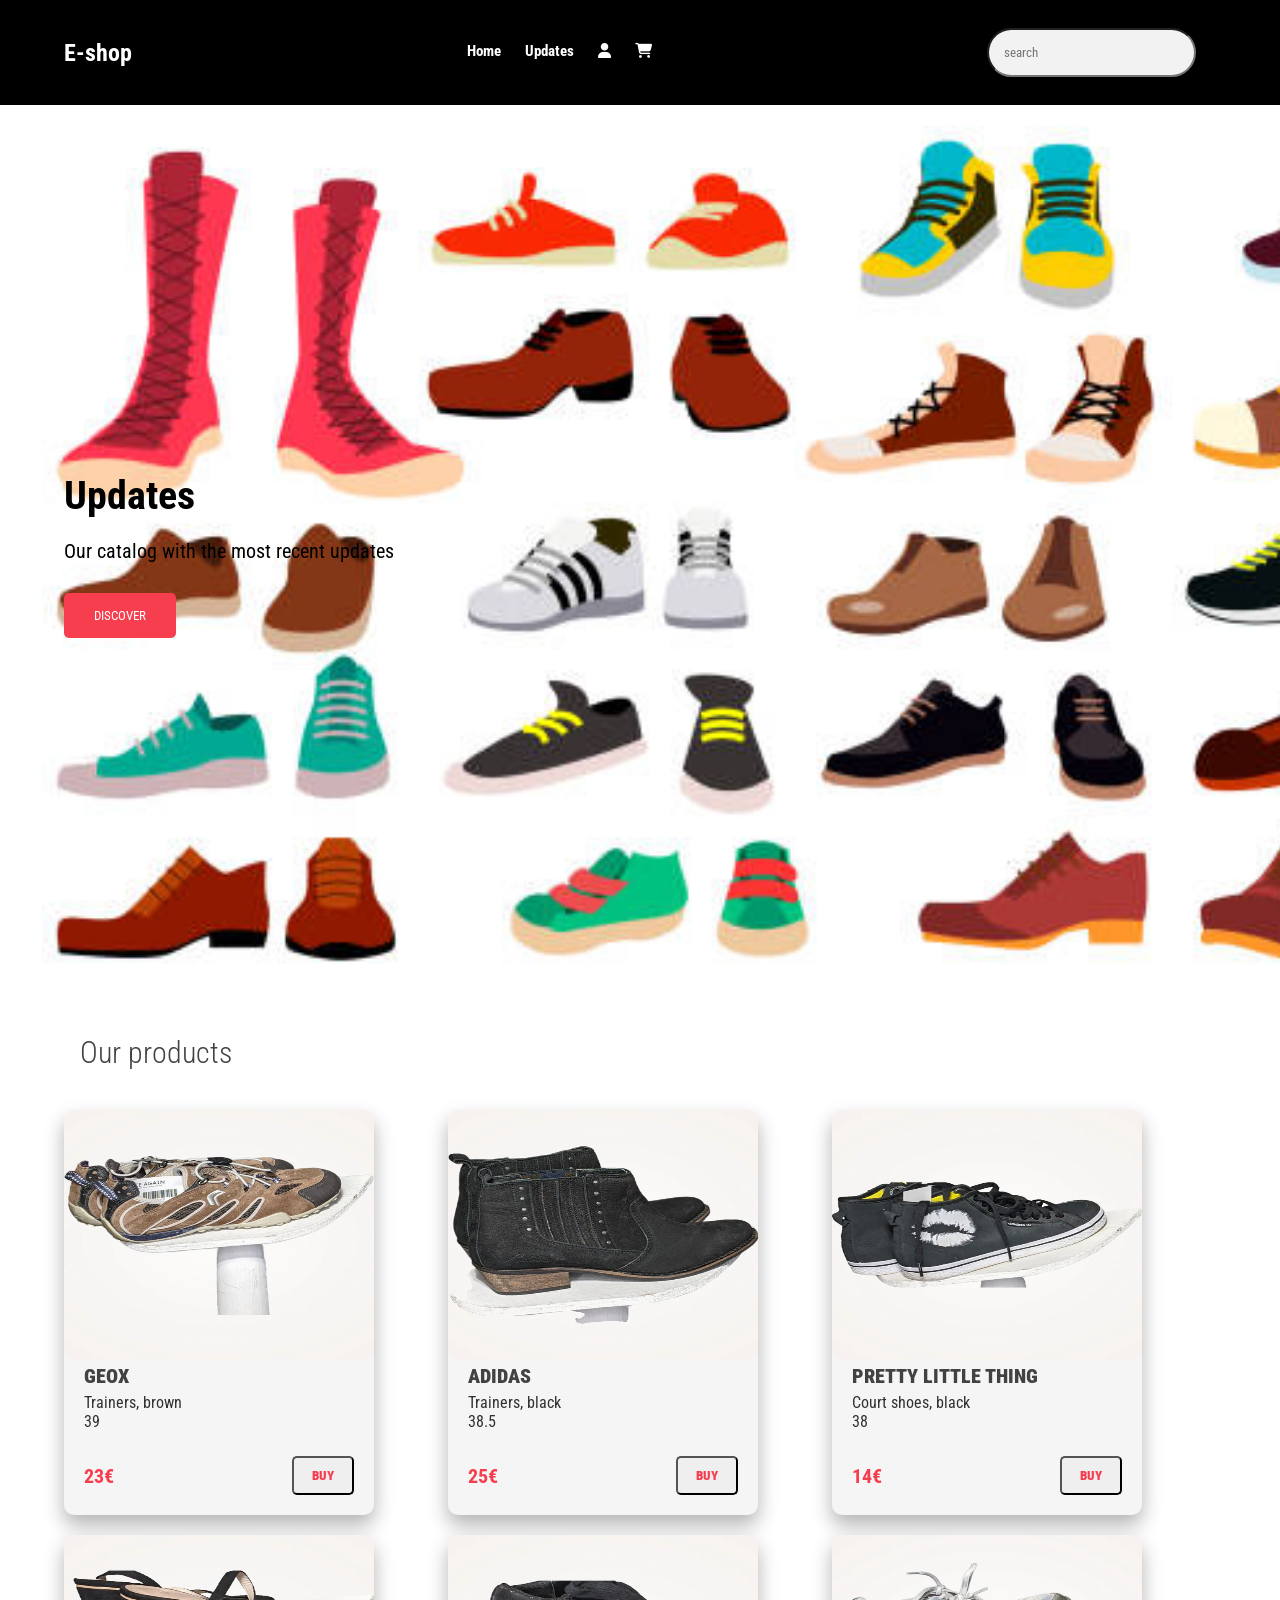
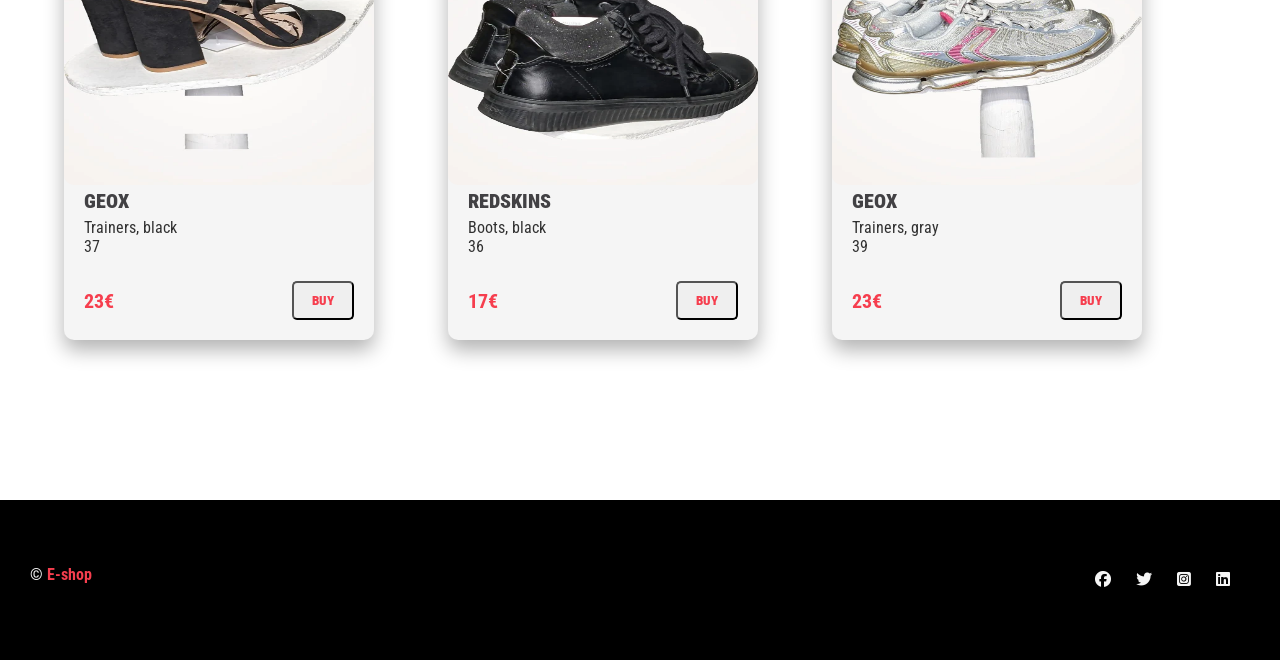
<file: Personal project/html/index.html>
<!DOCTYPE html>
<html lang="en">
<head>
    <meta charset="UTF-8">
    <meta http-equiv="X-UA-Compatible" content="Ie=edge">
    <meta name="viewport" content="width=device-width, initial-scale=1.0">
    <link rel="stylesheet" href="../css/style.css">
    <link href="https://fonts.googleapis.com/css2?family=Roboto+Condensed:ital,wght@0,100..900;1,100..900&display=swap" rel="stylesheet">
    <link rel="stylesheet" href="https://cdnjs.cloudflare.com/ajax/libs/font-awesome/6.5.2/css/all.min.css" integrity="sha512-SnH5WK+bZxgPHs44uWIX+LLJAJ9/2PkPKZ5QiAj6Ta86w+fsb2TkcmfRyVX3pBnMFcV7oQPJkl9QevSCWr3W6A==" crossorigin="anonymous" referrerpolicy="no-referrer" />
    <title>E-shop</title>
</head>
<body>
    
    <nav class="navbar">
        <div class="logo"><h1>E-shop</h1></div>
        <ul class="menu">
            <li><a href="#">Home</a></li>
            <li><a href="#">Updates</a></li>
            <li><a href="#" class="fa-solid fa-user"></a></li>
            <li><a href="#" class="fa-solid fa-cart-shopping"></a></li>
        </ul>
        <input type="search" placeholder="search">
    </nav>
    
    <section class="content">
        <h1>Updates</h1>
        <p>Our catalog with the most recent updates</p>
        <button>DISCOVER</button>
    </section>

    <h1 class="products_text">Our products</h1>
    <section class="section_products">
        <div class="products">
            <div class="card">
                <div class="img"><img src="#"></div>
                <div class="title"></div>
                <div class="desc"></div>
                <div class="box">
                    <div class="price"></div>
                    <button class="purchase">BUY</button>
                </div>
            </div>

        </div>
    </section>

    <footer>
        <p>&copy; <a href="#"> E-shop </a></p>
        <div class="social">
            <p><i class="fa-brands fa-facebook"></i></p>
            <p><i class="fa-brands fa-twitter"></i></p>
            <p><i class="fa-brands fa-square-instagram"></i></p>
            <p><i class="fa-brands fa-linkedin"></i></p>
        </div>
    </footer>

    <script>
        // Tableau avec 2 éléments
        let tableau = [
            {"img":"../img/546019_5_500x.webp",
            "title":"GEOX",
            "desc":"Trainers, brown<br>39",
            "price":"23€"},
            {"img":"../img/546020_5_500x.webp",
            "title":"GEOX",
            "desc":"Trainers, gray<br>39",
            "price":"23€"},
            {"img":"../img/550762_5_500x.webp",
            "title":"REDSKINS",
            "desc":"Boots, black<br>36",
            "price":"17€"},
            {"img":"../img/556129_5_500x.webp",
            "title":"GEOX",
            "desc":"Trainers, black<br>37",
            "price":"23€"},
            {"img":"../img/558017_5_500x.webp",
            "title":"PRETTY LITTLE THING",
            "desc":"Court shoes, black<br>38",
            "price":"14€"},
            {"img":"../img/C_Users_Administrateur_photo_flask_tmp2_550122_5_500x.webp",
            "title":"ADIDAS",
            "desc":"Trainers, black<br>38.5",
            "price":"25€"}
        ]
        // recherche de la Card model
        let Card=document.querySelector(".card");
        // variable pour travailler la Card
        let tempCard = Card;
        // lecture de chaque élément du tableau
        for(let i=0;i<tableau.length;i++){
            // affiche dans la console le numéro de l'élément
            console.log(i)
            // si élément supérieur au premier, alors on clone la card
            if(i>0){
                // clonage de la card
                tempCard = Card.cloneNode(true);
                // insertion dans le page de la Card clonée
                Card.insertAdjacentElement("afterend",tempCard);
             }
            // lecture de chaque item dans l'élément du tableau
            Object.entries(tableau[i]).forEach(([key, value]) => {
                // affiche dans la console chaque item de l'élément du tableau
                console.log(key,value)
                // remlace dans la card chaque item dans le code HTML
                if(key==='img'){
                    let oTemp = tempCard.querySelector(key);
                    oTemp.src=value;
                }else{
                    let oTemp = tempCard.querySelector("."+key);
                    oTemp.innerHTML=value;
                }
                
            })
    
        }
    
    </script>
</body>
</html>
</file>
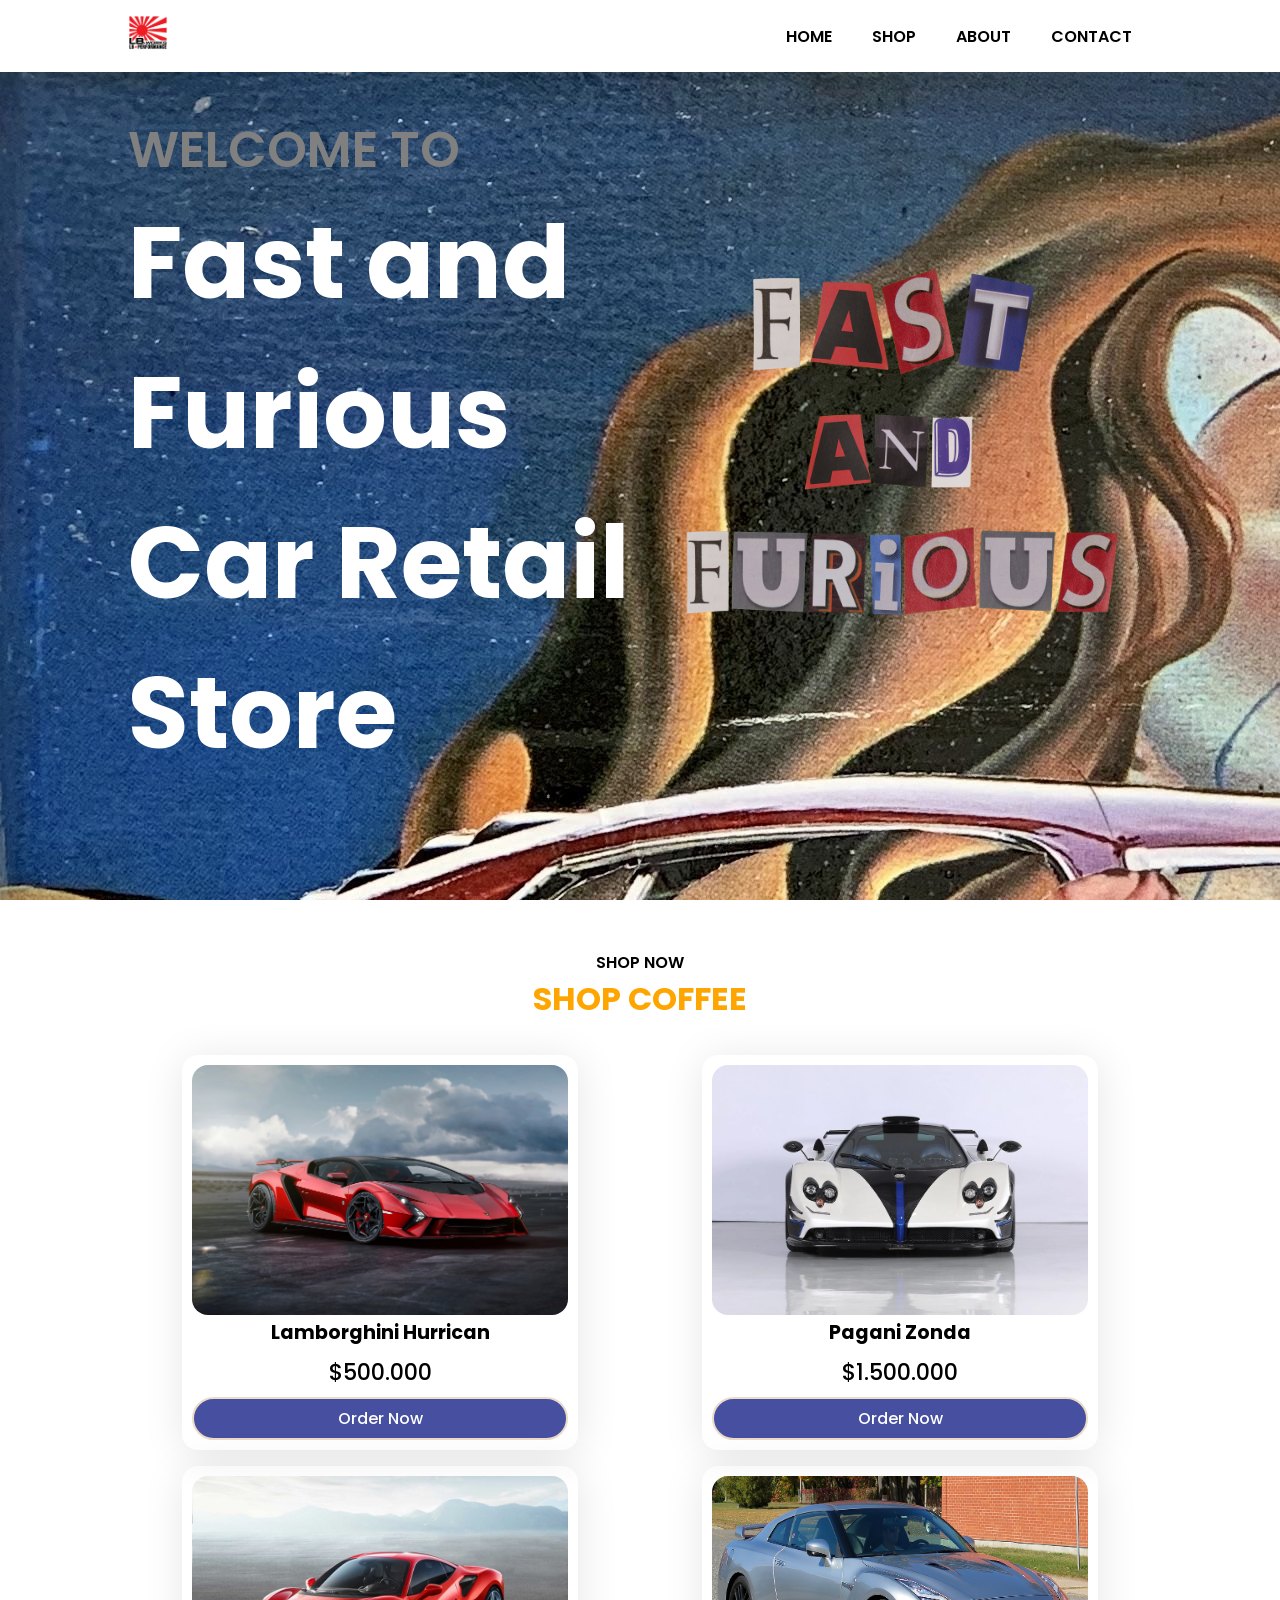
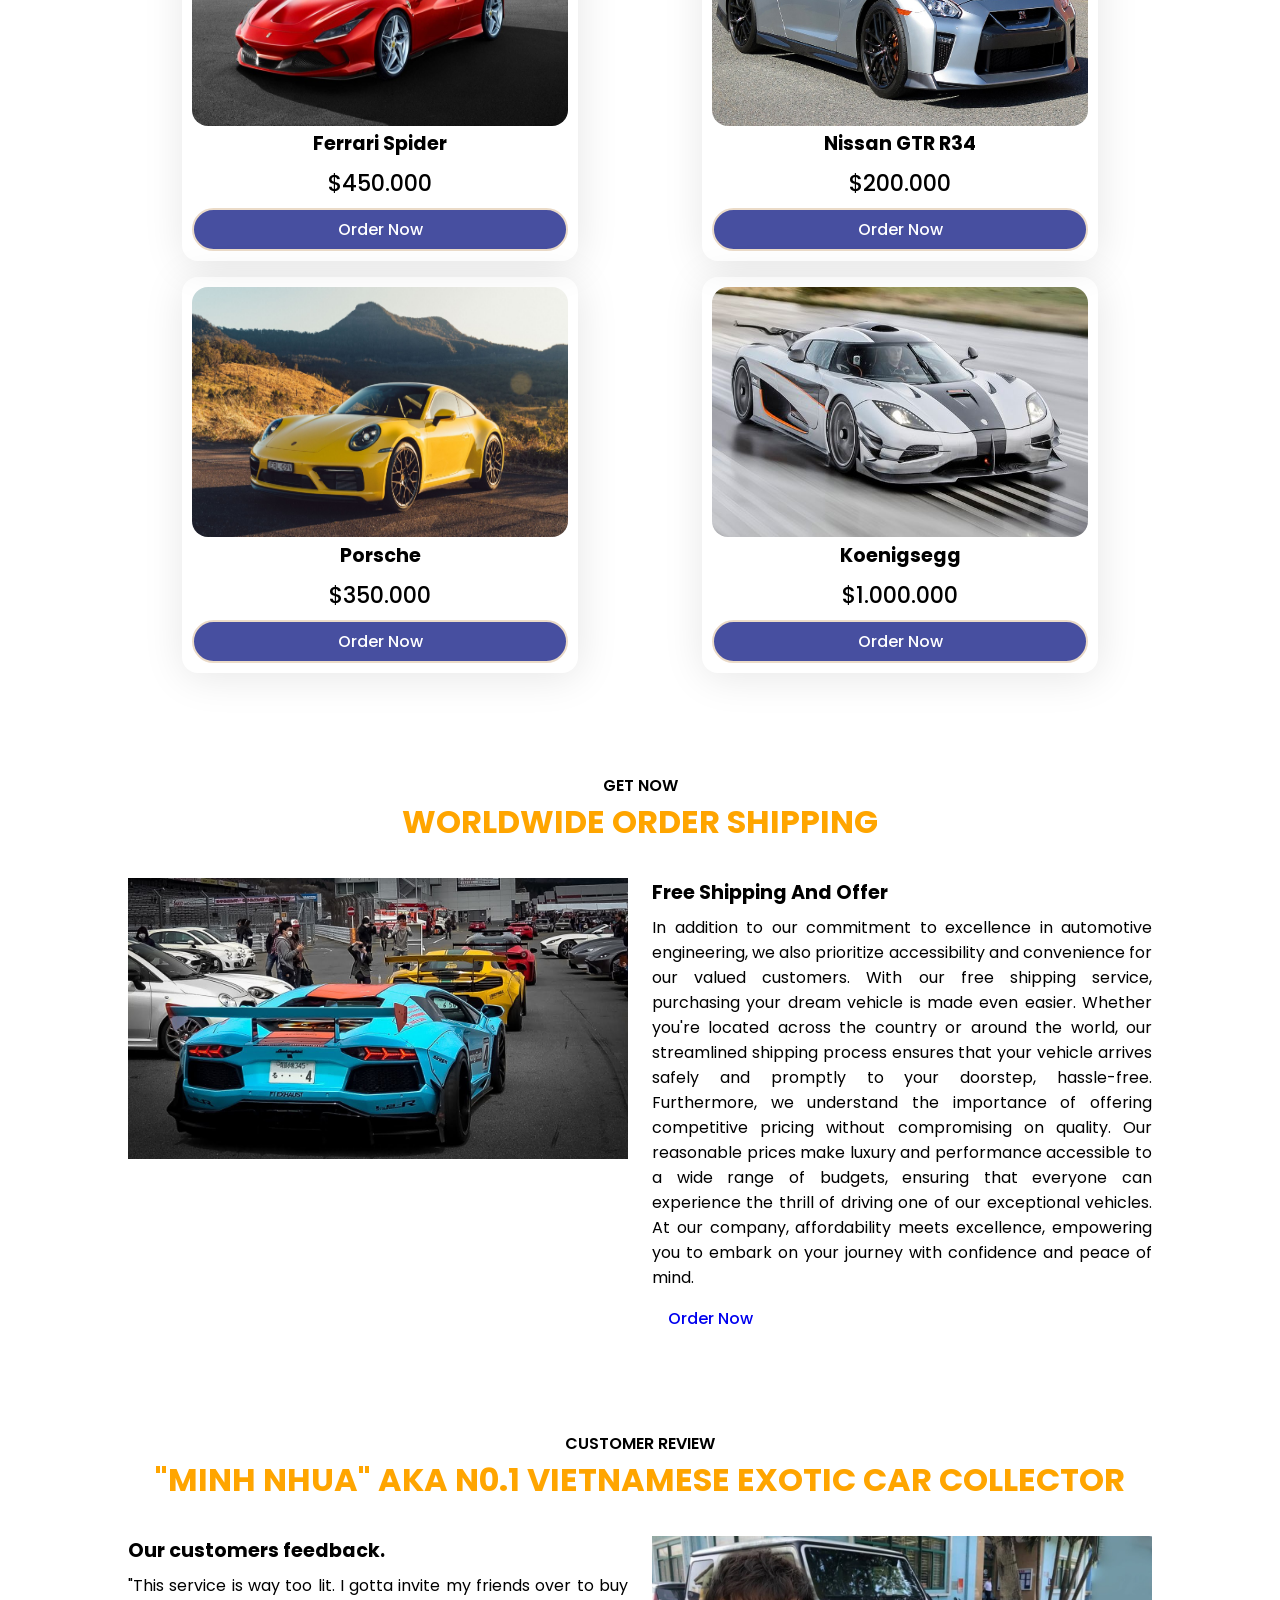
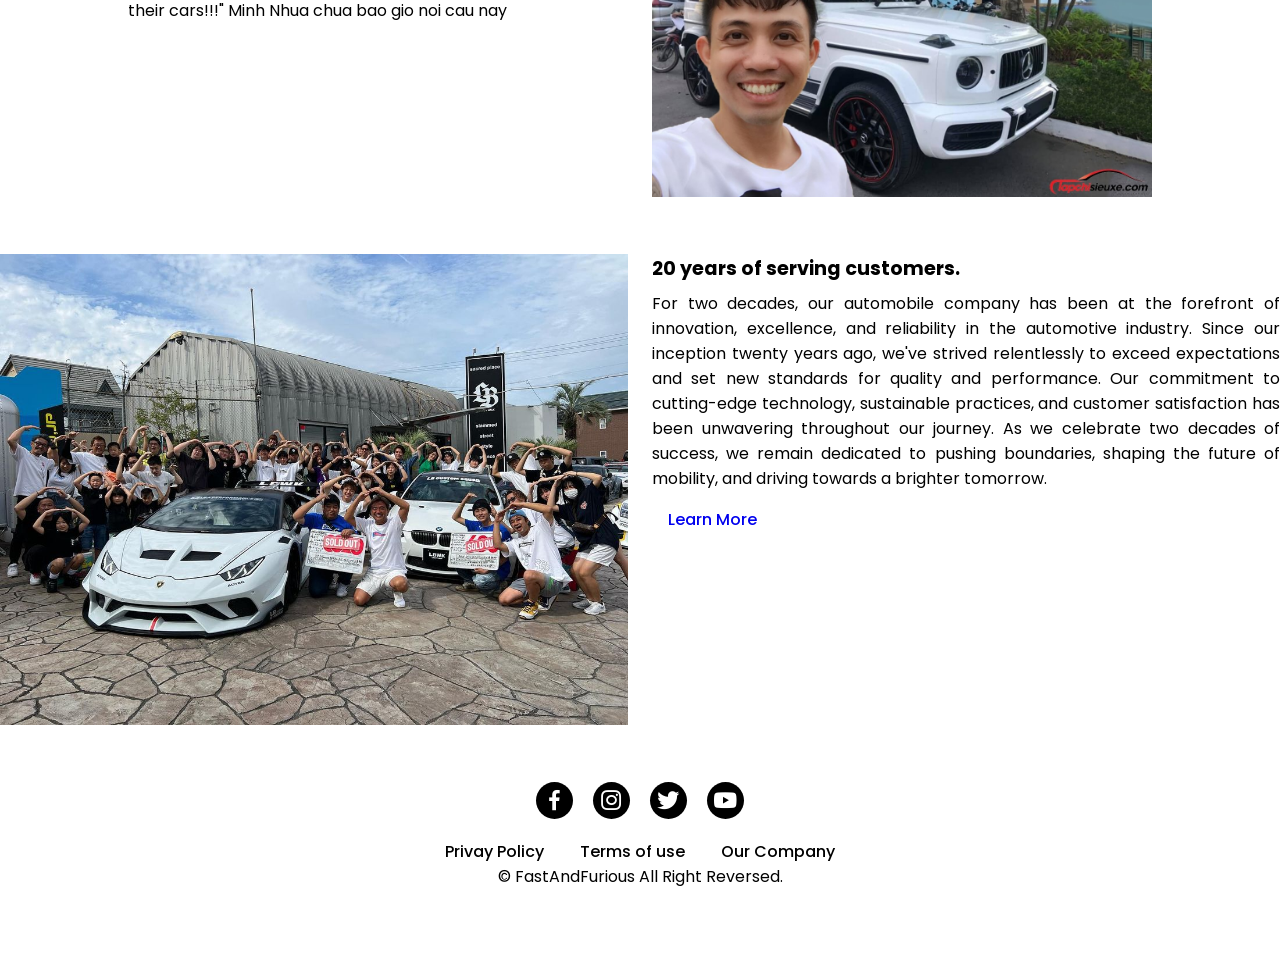
<file: WebDemo-20240322T131510Z-001/WebDemo/html/index.html>
<!DOCTYPE html>
<html lang="en">
<head>
    <meta charset="UTF-8">
    <meta name="viewport" content="width=device-width, initial-scale=1.0">
    <title>Responsive Car Retail Website</title>
    <link rel="stylesheet" href="../css/styles.css"/>
    <!-- Box icon -->
    <link rel="stylesheet"
    href="https://cdn.jsdelivr.net/npm/boxicons@latest/css/boxicons.min.css">
    
</head>
<body>
    <!-- Navbar -->
    <header>
        <a href="#" class="logo"><img src="../images/Logo-Liberty-Walk-LB-Performance.png"></a>
        <div class="bx bx-menu" id="menu-icon"></div>

        <ul class="navbar">
            <li><a href="#home">Home</a></li>
            <li><a href="#shop">Shop</a></li>
            
            
            <li><a href="#about">About</a></li>
            <li><a href="#contact">Contact</a></li>
        </ul>
    </header>
    <!-- Home -->
    <section class="home" id="home">
        
        <div class="home-text">
            <span>Welcome to </span>
            <h1>Fast and Furious <br>Car Retail Store</h1>
           
            
        </div>
        <div class="home-img">
            <img src="../images/fnf.png" alt="">
        

       </div>
    </section>
    <section class="shop" id="shop">
        <div class="heading">
            <span>Shop Now</span>
            <h1>Shop Coffee</h1>
        </div>
        <div class="shop-container">
            <div class="box">
                <div class="box-img">
                    <img src="../images/anh-1-948.jpg" alt="">
                    
                </div>
             
                <h2>Lamborghini Hurrican</h2>
                <span>$500.000</span>
                <a href="#" class="btn">Order Now</a>
            </div>
            <div class="box">
                <div class="box-img">
                    <img src="../images/pagani.jpg" alt="">
                    
                </div>
            
                <h2>Pagani Zonda </h2>
                <span>$1.500.000</span>
                <a href="#" class="btn">Order Now</a>
            </div>
            <div class="box">
                <div class="box-img">
                    <img src="../images/ferrari.jpg" alt="">
                    
                </div>
            
                <h2>Ferrari Spider</h2>
                <span>$450.000</span>
                <a href="#" class="btn">Order Now</a>
            </div>
            <div class="box">
                <div class="box-img">
                    <img src="../images/nissan gtr.jpg" alt="">
                    
                </div>
            
                <h2>Nissan GTR R34</h2>
                <span>$200.000</span>
                <a href="#" class="btn">Order Now</a>
            </div>
            <div class="box">
                <div class="box-img">
                    <img src="../images/porsche.jpg" alt="">
                    
                </div>
            
                <h2>Porsche</h2>
                <span>$350.000</span>
                <a href="#" class="btn">Order Now</a>
            </div>
            <div class="box">
                <div class="box-img">
                    <img src="../images/2015-koenigsegg-one1-first-drive-review-car-and-driver-photo-654233-s-original.jpg" alt="">
                    
                </div>
            
                <h2>Koenigsegg</h2>
                <span>$1.000.000</span>
                <a href="#" class="btn">Order Now</a>
            </div>
        </div>
    </section>
    <!-- Delivery -->
    <section class="delivery" id="delivery">
        <div class="heading">
            <span>Get Now</span>
            <h1>Worldwide Order Shipping</h1>
        </div>
        <div class="container">
            <div class="delivery-img">
                <img src="../images/carmeet.jpg" alt="">
            </div>
            <div class="delivery-text">
                <h2>Free Shipping And Offer</h2>
                <p>In addition to our commitment to excellence in automotive engineering, we also prioritize accessibility and convenience for our valued customers. With our free shipping service, purchasing your dream vehicle is made even easier. Whether you're located across the country or around the world, our streamlined shipping process ensures that your vehicle arrives safely and promptly to your doorstep, hassle-free.

                    Furthermore, we understand the importance of offering competitive pricing without compromising on quality. Our reasonable prices make luxury and performance accessible to a wide range of budgets, ensuring that everyone can experience the thrill of driving one of our exceptional vehicles. At our company, affordability meets excellence, empowering you to embark on your journey with confidence and peace of mind.
                    
                    
                    
                    
                    
                    
                    </p>
                <a href="#" class="btn">Order Now</a>
            </div>
        </div>
    </section>
    <section class="app" id="app">
        <div class="heading">
            <span>Customer Review</span>
            <h1>"Minh Nhua" AKA N0.1 VietNamese Exotic Car Collector</h1>
        </div>
        <div class="container">
           
            <div class="app-text">
                <h2>Our customers feedback.</h2>
                <p>"This service is way too lit. I gotta invite my friends over to buy their cars!!!" Minh Nhua chua bao gio noi cau nay</p>
                
            </div>
            <div class="app-img">
                <img src="../images/minhnhua.jpg" alt="">
            </div>
        </div>

    </section>
    <!-- About -->
    <secion class="about" id="about">
        
        <div class="about-img">
            <img src="../images/congdong.jpg" alt="">
        </div>
        <div class="about-text">
            <h2>20 years of serving customers.</h2>
            <p>For two decades, our automobile company has been at the forefront of innovation, excellence, and reliability in the automotive industry. 
                Since our inception twenty years ago, we've strived relentlessly to exceed expectations and set new standards for quality and performance. 
                Our commitment to cutting-edge technology, sustainable practices, and customer satisfaction has been unwavering throughout our journey.
              
                   As we celebrate two decades of success, we remain dedicated to pushing boundaries, shaping the future of mobility, and driving towards a brighter tomorrow.</p>
            <a href="#" class="btn">Learn More</a>
        </div>
    </secion>
    <!-- Contact -->

    <section class="contact" id="contact">
        <div class="social">
            <a href="#"><i class='bx bxl-facebook' ></i></a>
            <a href="#"><i class='bx bxl-instagram' ></i></a>
            <a href="#"><i class='bx bxl-twitter' ></i></a>
            <a href="#"><i class='bx bxl-youtube' ></i></a>
        </div>
        <div class="links">
            <a href="#">Privay Policy</a>
            <a href="#">Terms of use</a>
            <a href="#">Our Company</a>
            <p>&#169; FastAndFurious All Right Reversed.</p>
        </div>
    </section>












    <!-- Link to main.js -->
    <script src="../script/main.js"></script>
</body>
</html>
</file>
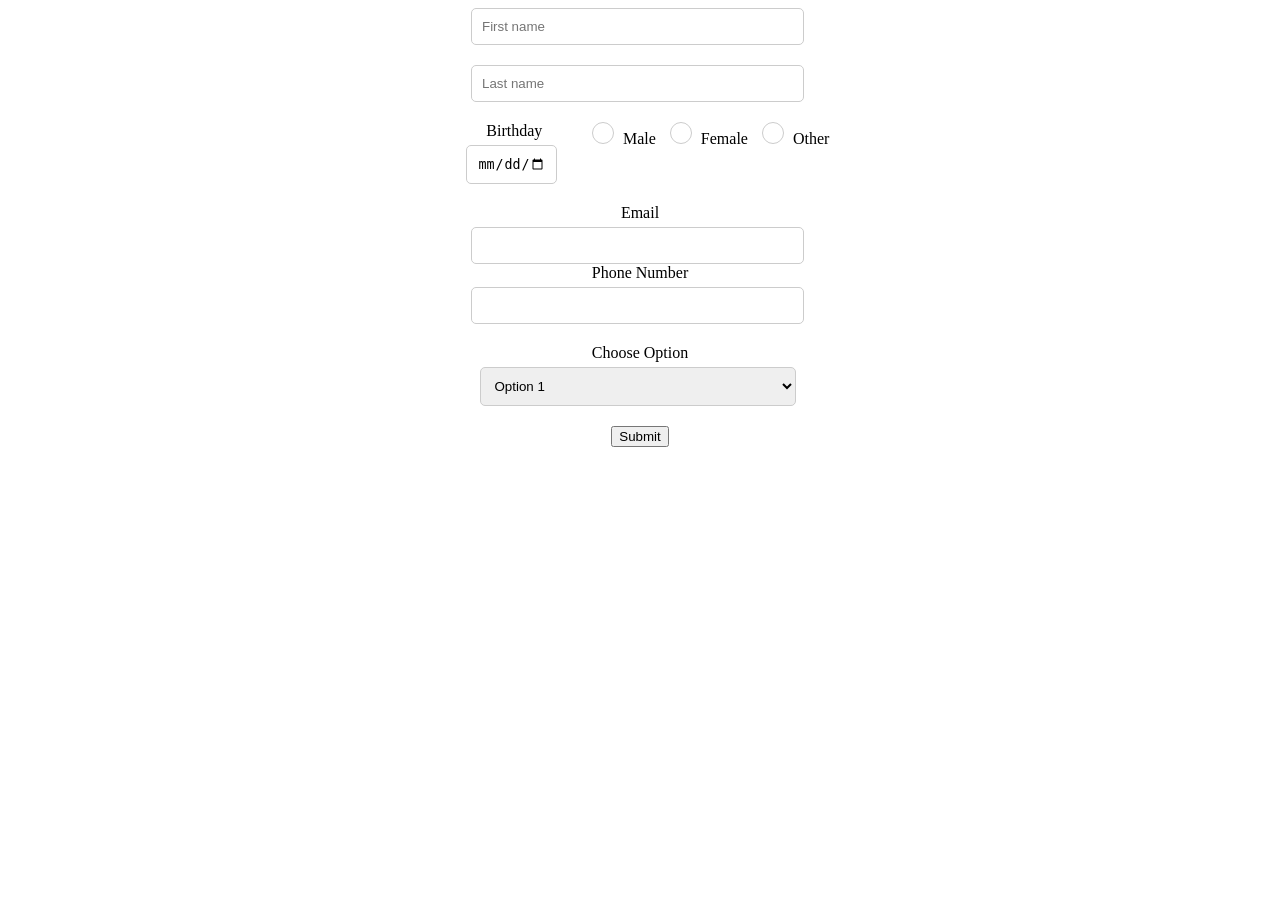
<file: Exam here/html/Registration.html>
<!DOCTYPE html>
<html lang="en">
<head>
<meta charset="UTF-8">
<meta name="viewport" content="width=device-width, initial-scale=1.0">
<title>Registration Form</title>

<style>
    .container {
        width: 50%;
        margin: 0 auto;
        text-align: center;
    }
    .form-group {
        margin-bottom: 20px;
    }
    .form-group input[type="text"],
    .form-group input[type="date"],
    .form-group input[type="email"],
    .form-group input[type="tel"],
    .form-group select {
        width: calc(50% - 5px);
        padding: 10px;
        border: 1px solid #ccc;
        border-radius: 5px;
        margin-right: 5px;
        display: inline-block;
    }
    .form-group select {
        width: 50%;
    }
    .form-group label {
        display: block;
        margin-bottom: 5px;
    }
    .form-group.name {
        display: block;
    }
    .form-group.birthday,
    .form-group.gender-options {
        display: inline-block;
        vertical-align: top;
    }
    .gender-options label {
        display: inline-block;
        margin-right: 10px;
        cursor: pointer;
    }
    .gender-options input[type="radio"] {
        display: none;
    }
    .gender-options .circle {
        width: 20px;
        height: 20px;
        border: 1px solid #ccc;
        border-radius: 50%;
        position: relative;
        display: inline-block;
        margin-right: 5px;
    }
    .gender-options input[type="radio"]:checked + .circle::after {
        content: "";
        width: 10px;
        height: 10px;
        background-color: #000;
        border-radius: 50%;
        position: absolute;
        top: 50%;
        left: 50%;
        transform: translate(-50%, -50%);
    }
</style>
</head>
<body>
<div class="container">
    <form action="#" method="post">
        <div class="form-group name">
            <div class="form-group first-name">
                <input type="text" placeholder="First name" id="first_name" name="first_name">
            </div>
            <div class="form-group last-name">
                <input type="text" placeholder="Last name" id="last_name" name="last_name">
            </div>
        </div>
        <div class="form-group birthday">
            <label for="birthday">Birthday</label>
            <input type="date" placeholder="Birthday" id="birthday" name="birthday">
        </div>
        <div class="form-group gender-options">
            <label for="male">
                <input type="radio" id="male" name="gender" value="male">
                <span class="circle"></span> Male
            </label>
            <label for="female">
                <input type="radio" id="female" name="gender" value="female">
                <span class="circle"></span> Female
            </label>
            <label for="other">
                <input type="radio" id="other" name="gender" value="other">
                <span class="circle"></span> Other
            </label>
        </div>
        <div class="form-group">
            <label for="email">Email</label>
            <input type="email" id="email" name="email">
            <label for="phone">Phone Number</label>
            <input type="tel" id="phone" name="phone">
        </div>
        <div class="form-group">
            <label for="subject">Choose Option</label>
            <select id="subject" name="subject">
                <option value="option1">Option 1</option>
                <option value="option2">Option 2</option>
                <option value="option3">Option 3</option>
                <option value="option4">Option 4</option>
            </select>
        </div>
        <button type="submit">Submit</button>
    </form>
</div>
</body>
</html>
</file>
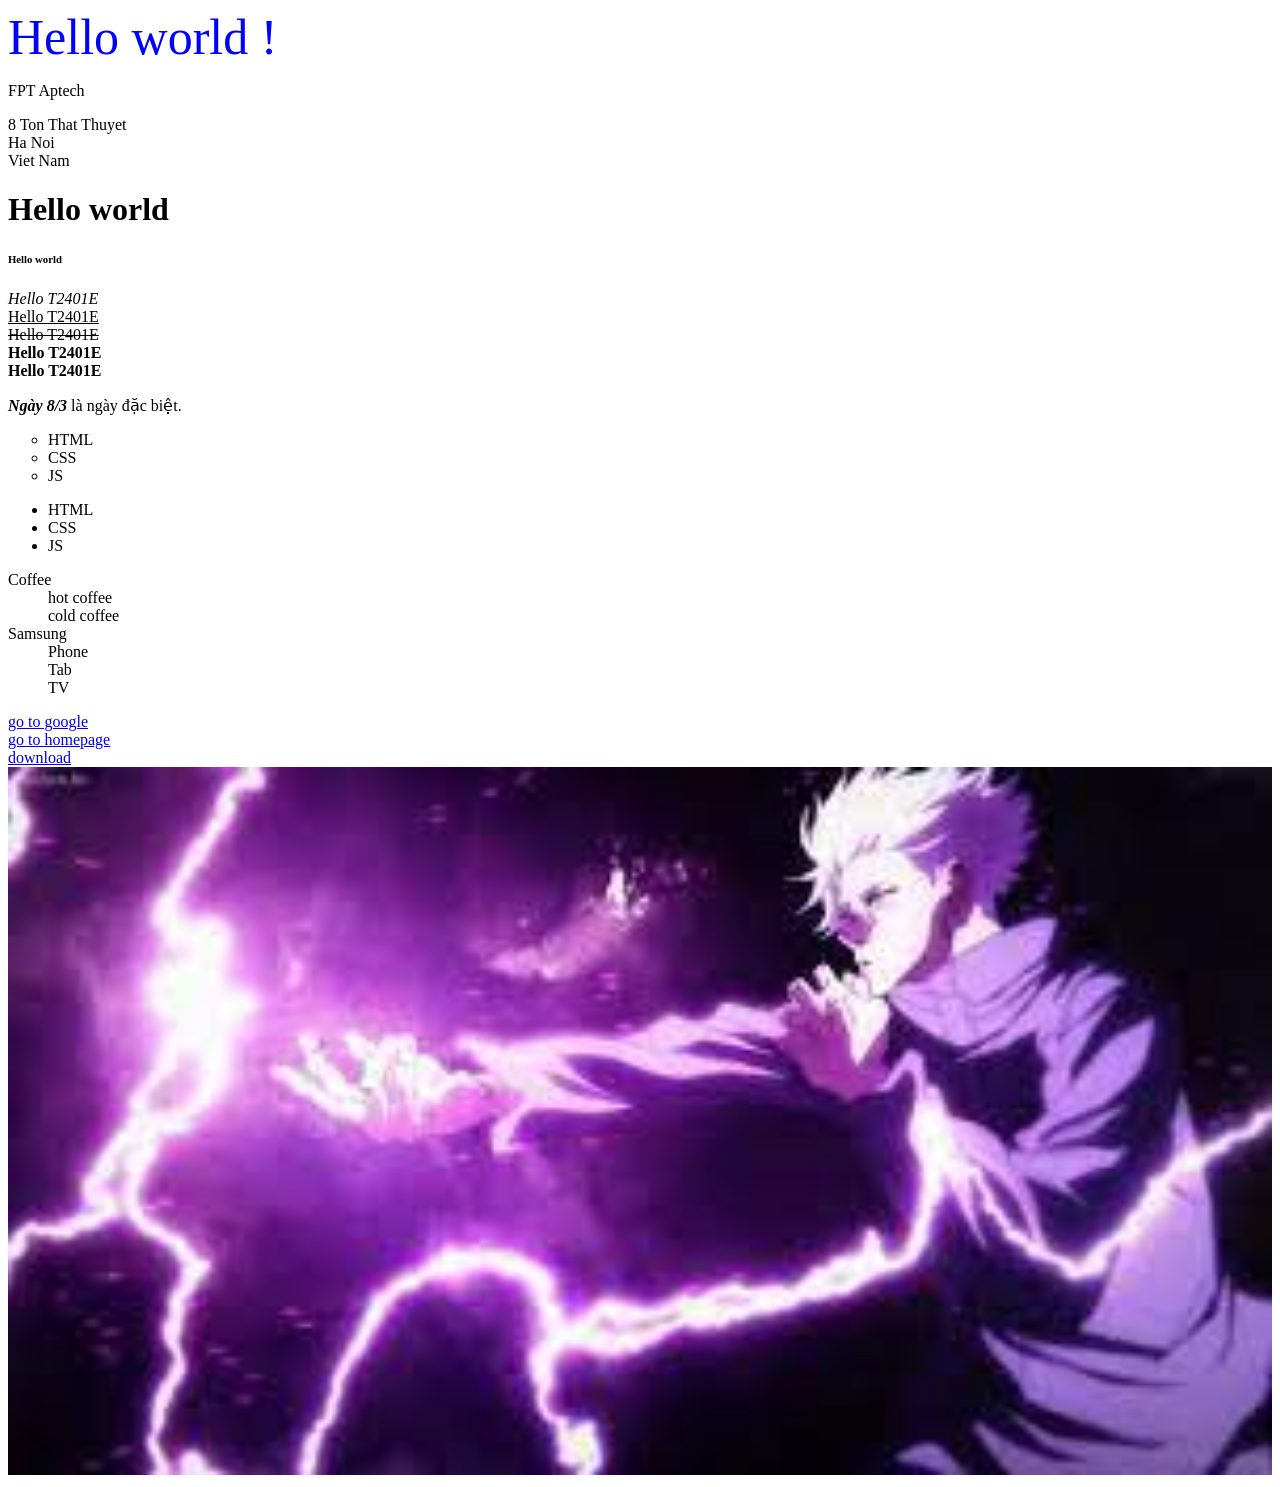
<file: HTML_CSS_JS/html/intro.html>
<!DOCTYPE html>
<html lang="en">
<head>
    <meta charset="UTF-8">
    <meta name="viewport" content="width=device-width, initial-scale=1.0">
    <style>
    </style>
    <title>Home</title>
</head>
<body>
    <div style="color: blue; font-size: 50px;">Hello world !</div>
    <p>FPT Aptech</p>
    <span>8 Ton That Thuyet</span> </br>
    <span>Ha Noi</br>Viet Nam</span>
    <h1>Hello world</h1>
    <h6>Hello world</h6>
    <i>Hello T2401E</i></br>
    <u>Hello T2401E</u></br>
    <del>Hello T2401E</del></br>
    <b>Hello T2401E</b></br>
    <strong>Hello T2401E</strong>
    <p>
        <b><i>Ngày 8/3</i></b> là ngày đặc biệt.
    </p>

    <ol style="list-style-type: circle;">
        <li>HTML</li>
        <li>CSS</li>
        <li>JS</li>
    </ol>

    <ul>
        <li>HTML</li>
        <li>CSS</li>
        <li>JS</li>
    </ul>

    <dl>
        <dt>Coffee</dt>
        <dd>hot coffee</dd>
        <dd>cold coffee</dd>
        <dt>Samsung</dt>
        <dd>Phone</dd>
        <dd>Tab</dd>
        <dd>TV</dd>
    </dl>


    <a href="https://www.google.com/" target="_blank">go to google</a></br>
    <a href="home.html" target="_blank">go to homepage</a></br>
    <a href="home.html" download>download</a>
    <img width="100%" src="[data-uri]">
</body>
</html>
</file>
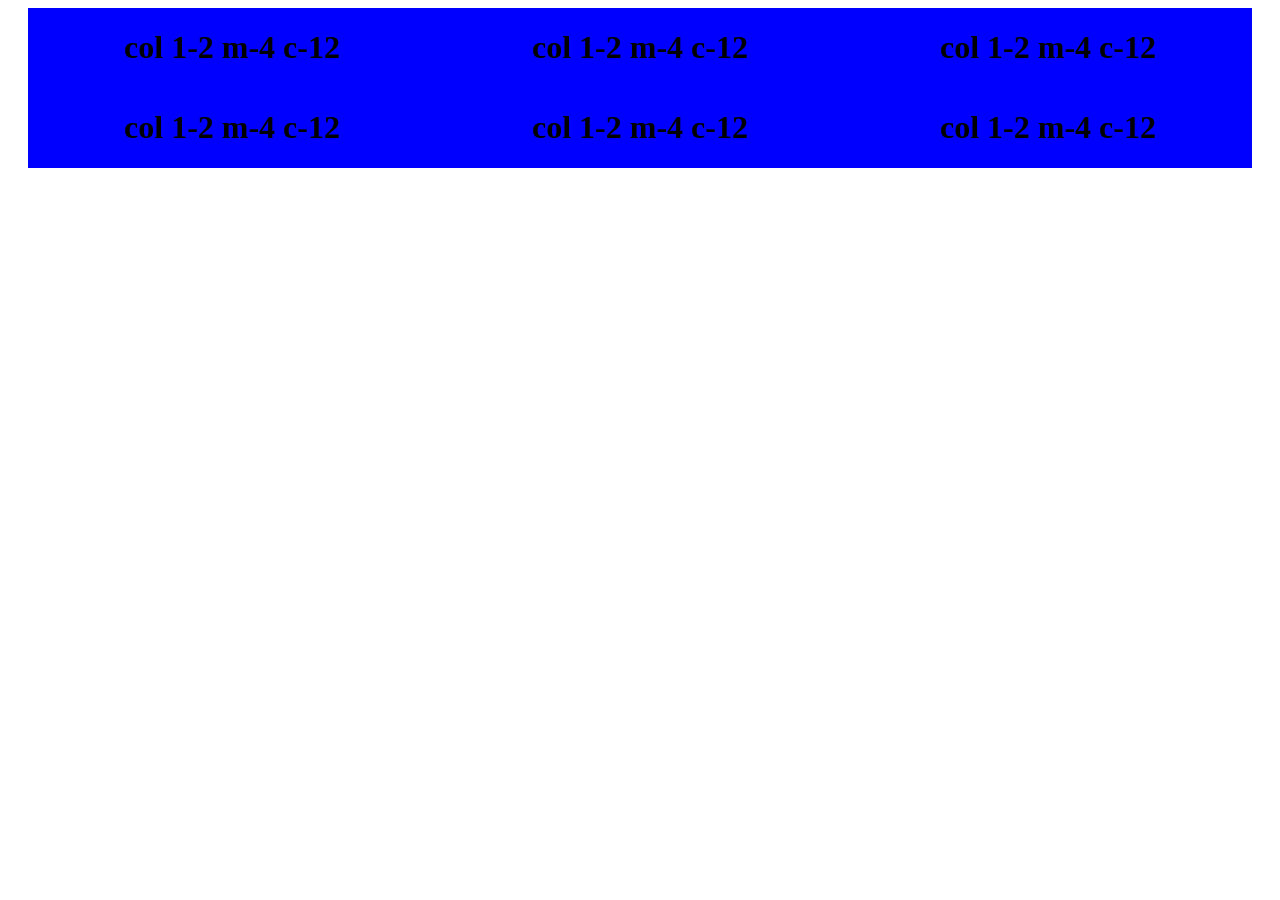
<file: HTML_CSS_JS/html/reponsive.html>
<!DOCTYPE html>
<html lang="en">
<head>
    <meta charset="UTF-8">
    <meta name="viewport" content="width=device-width, initial-scale=1.0">
    <link rel="stylesheet" href="../css/reponsive.css">
    <style>
        * {
            box-sizing: border-box;
        }
        .col {
            text-align: center;
            background-color: blue;
        }
    </style>
    <title>Responsive</title>
</head>
<body>
    <div class="grid wide">
        <div class="row">
            <div class="col 1-2 m-4 c-12">
                <h1>col 1-2 m-4 c-12</h1>
            </div>
            <div class="col 1-2 m-4 c-12">
                <h1>col 1-2 m-4 c-12</h1>
            </div>
            <div class="col 1-2 m-4 c-12">
                <h1>col 1-2 m-4 c-12</h1>
            </div>
            <div class="col 1-2 m-4 c-12">
                <h1>col 1-2 m-4 c-12</h1>
            </div>
            <div class="col 1-2 m-4 c-12">
                <h1>col 1-2 m-4 c-12</h1>
            </div>
            <div class="col 1-2 m-4 c-12">
                <h1>col 1-2 m-4 c-12</h1>
            </div>
        </div>
    </div>
    
</body>
</html>
</file>
<file: Personal project/css/style.css>
*{
    margin: 0;
    padding: 0;
    font-family: 'Roboto Condensed', sans-serif;
}

body{
    height: 100%;
}

.navbar{
    padding: 20px 5%;
    display: flex;
    justify-content: space-between;
    align-items: center;
    position: sticky;
    top: 0%;
    z-index: 999;
    background-color: black;

}

.navbar .logo h1{
    color: white;
    cursor: pointer;
}

.navbar .menu li{
    list-style: none;
    display: inline-block;
}

.navbar .menu li a{
    display: block;
    margin-left: 20px;
    color: white;
    border-bottom: 4px solid transparent;
    text-decoration: none;
    font-size: 15px;
    font-weight: bold;
}

.navbar .menu li a:hover{
    border-bottom: 4px solid #f63e4e ;
    transition: 0.3s;
}

.navbar input{
    margin: 8px 20px;
    padding: 15px;
    border-radius: 30px;
    background-color: #f2f2f2;
}

.content{
    background-image: url(../img/Shoes.jpg);
    background-size: cover;
    background-repeat: no-repeat;
    padding: 0 5%;
    display: flex;
    flex-direction: column;
    justify-content: center;
    align-items: flex-start;
    color: black;
    height: 100vh;
}

.content h1{
    font-size: 40px;

}

.content p{
    font-size: 20px;
    margin-top: 20px;

}

.content button{
    margin-top: 30px;
    padding: 15px 30px;
    border: none;
    background-color: #f63e4e;
    color: white;
    border-radius: 5px;
    cursor: pointer
}

.content button:hover{
    cursor: pointer;
    background: black;
    color: white;
    transition: background 0.3s;
}

.products_text{
    text-align: left;
    font-size: 30px;
    font-weight: 300;
    margin-top: 30px;
    margin-left: 80px;
    color: #424144;
}

.section_products{
    padding: 40px 5%;
}

.products{
    display: grid;
    grid-template-columns: repeat(auto-fit, minmax(320px, 1fr));

}

.products .card{
    width: 310px;
    background: #f5f5f5;
    box-shadow: 0 10px 20px rgba(0, 0, 0, 0.3);
    border-radius: 10px;
    margin-bottom: 20px;
}

.products .card img{
    height: 250px;
    width: 100%;
    border-radius: 10px;

}

.products .card img:hover{
    cursor: pointer;
    -webkit-transform: scaleX(-1);
    transform: scaleX(-1);
}

.products .card .desc{
    padding: 5px 20px;
    opacity: 0.8;
}

.products .card .title{
    font-weight: 900;
    font-size: 20px;
    color: #424144;
    padding: 0 20px;
}

.products .card .box{
    display: flex;
    justify-content: space-between;
    align-items: center;
    padding: 20px;
}

.products .card .price{
    color: #f63e4e;
    font-size: 20px;
    font-weight: bold;

}

.products .card .purchase{
    font-size: 13px;
    font-weight: 900;
    color: #f63e4e;
    padding: 10px 18px;
    border-radius: 5px;
}

.products .card .box .purchase:hover{
    cursor: pointer;
    background: black;
    color: white;
    transition: background 0.3s;
}

footer{
    background:black;
    margin-top: 100px;
    color: #f5f5f5;
    display: flex;
    flex-wrap: wrap;
    justify-content: space-between;
    padding: 30px;
}


footer p{
    text-align: center;
    line-height: 10vh;

}
footer p a{
    text-decoration: none;
    color: #f63e4e;
    font-weight: bold;

}

footer .social{
    display: flex;
}

footer .social p{
    margin-right: 15px;
    padding: 5px;
    text-align: center;
    cursor: pointer;
}

@media screen and (max-width: 640px){
    nav .menu{
        display: none;
    }

    .products .card img{
        width: 300px;
    }
}
</file>
<file: WebDemo-20240322T131510Z-001/WebDemo/css/styles.css>
/* googlefont */
@import url('https://fonts.googleapis.com/css2?family=Poppins:ital,wght@0,300;0,400;0,500;0,600;0,700;1,200;1,500&display=swap');
*{
    font-family: "Poppins", sans-serif;
    margin: 0;
    padding: 0;
    box-sizing: border-box;
    scroll-padding-top: 2rem ;
    text-decoration: none;
    scroll-behavior: smooth;
    list-style: none;
    
}

/* 1 rem = 16px */

:root{
    --main-color: orange;
   

}

*::selection{
    color: white;
    background: var(--main-color);
}

section{
    padding: 50px 10%;
}

img{
    width: 100%;
}
header{
    position: fixed;
    width: 100%;
    top: 0;
    right: 0;
    z-index: 1000;
    display: flex;
    align-items: center;
    justify-content: space-between;
    background: #fff;
     box-shadow: 0 4px 41px rgb(14 55 54/ 14%); 
    
    padding: 15px 10%;
    transition: 0.2s;
}
.logo img{
    width: 40px;
    align-items: center;
}

.navbar{
    display: flex;
}

.navbar a{
    font-size: 1rem;
    padding: 11px 20px;
    color: var(--second-color);
    font-weight: 600;
    text-transform: Uppercase;

}

.navbar a:hover{
    color: var(--main-color);

}

#menu-icon{
    font-size: 24px;
    cursor: pointer;
    z-index: 1001;
    display: none;

}

.home{
    width: 100%;
    min-height: 100vh;
    display: flex;
    flex-wrap: wrap;
    align-items: center;
    background: url(../images/home\ \(2\).png);
    gap: 1rem;

}

.home-text{
    flex: 1 1 17rem;
}

.home-img{
    flex: 1 1 17rem;
    
}

.home-img img{
    animation: animated 3s linear infinite;
}
@keyframes animated{
    0%{
    transform: translate(-15px, 0);
    }
    50%{
        transform: translate(0px, -15px);
        }
    100%{
        transform: translate(-15px, 0);
        }
}

.home-text span{
    font-size: 50px;
    text-transform: uppercase;
    font-weight: 600;
    color: gray;
}

.home-text h1{
    font-size: 100px;
    color: white;
    font-weight: bolder;
}

.home-text h2{
    font-size: 1.8rem;
    font-weight: 600;
    color: var(--second-color);
    margin: 0.5rem 1.4rem;
    text-transform: uppercase;
}

.btn{
    padding: 7px 16px;
    border: 2px solid var(--second-color);
    border-radius: 40px;
    font-weight: 500;

}

.btn:hover{
    color: #fff;
    background: var(--second-color);
}

.heading{
    text-align: center;
    text-transform: uppercase;
}

.heading span{
    font-size: 1rem;
    font-weight: 600;
    color: black;
}

.heading h1{
    font-size: 2rem;
    color: var(--main-color);
}

.shop-container{
    display: flex;
    flex-wrap: wrap;
    flex-direction: row;
    justify-content: space-around;
    gap: 1rem;
    margin-top: 2rem;
    
}

.shop-container .box{
    padding: 10px;
    border-radius: 1rem;
    box-shadow: 1px 4px 41px rgba(0, 0, 0, 0.1);
    


}



.shop-container .box .box-img{
    width: 375.23px;
    height: 250px;
    
    
}
.shop-container .box .box-img img{
    width: 100%;
    height: 100%;
    border-radius: 1rem;
    object-fit: fill;
    object-position: center;
    
}

.stars{
    margin: 1rem 0 0.1rem;

}

.shop-container .box h2{
    color: black;
    font-size: 1.2rem;
    text-align: center;
    margin: 0.2rem 0 0.5rem;
}
.shop-container .box span{
    color: black;
    font-size: 1.4rem;
    font-weight: 500;
    margin: 0.2rem 0 0.5rem;
    display: flex;
    justify-content: center;
}

.shop-container .box .btn{
    border: 2px solid #ebdbc8;
    background: #474fa0;
    color: #fff;
    display: flex;
    justify-content: center;

}
.box .btn:hover{
    background: #ebdbc8;
    color: orange;
}

.container{
    display: flex;
    flex-wrap: wrap;
    gap: 1.5rem;
    margin-top: 2rem;
}

.delivery-img, .app-img{
    flex: 1 1 21rem;
}

.delivery-text, .app-text {
    flex: 1 1 21rem;
}

.delivery-text h2, .app-text h2{
    font-size: 1.2rem;
    color: black;
}

.delivery-text p, .app-text p{
    margin: 0.5rem 0 1rem;
    text-align: justify;
}

.about{
    display:flex;
    flex-wrap: wrap;
    
    gap: 1.5rem;
}

.about-img{
    flex: 1 1 17rem;

}

.about-text{
    flex: 1 1 17rem;
}

.about-text h2{
    font-size: 1.2rem;
    color: black;

}

.about-text p{
    margin: 0.5rem 0 1rem;
    text-align: justify;
}

.contact{
    display: flex;
    flex-direction: column;
    align-items: center;
}

.social a{
    font-size: 27px;
    margin: 0.5rem;
}

.social a .bx{
    padding: 5px;
    color: #fff;
    background: #000000;
    border-radius: 50%;
}

.social a .bx:hover{
    background: var(--main-color);
}
.links{
    margin: 1rem 0 1rem;
}

.links a{
    font-size: 1rem;
    font-weight: 500;
    color: var(--second-color);
    padding: 1rem;
}
.links a:hover{
    color: var(--main-color);
}
.contact p{
    text-align: center;
}

@media(max-width: 768px){
    header{
        padding: 11px 4%;

    }
   #menu-icon{
    display: initial;
   }

   header .navbar{
    position: absolute;
    top: -500px;
    left: 0;
    right: 0;
    display: flex;
    flex-direction: column;
    background: #fff;
    box-shadow: 0 4px 4px rgb(14 55 54/ 14%);
    border-top: 2px solid var(--main-color);
    transition: 0.2s;
    text-align: left;
   }
   .navbar.active{
    top: 100%;
    }
   .navbar a{
    padding: 1.5rem;
    display: block;
    color: var(--second-color);

   }

   .home-text span{
    font-size: 0.9rem;
   }
   .home-text h1{
    font-size: 2.4rem;
   }
   .home-text h2{
    font-size: 1.2rem;
   }
}
@media(max-width: 1150px){
    header{
        padding: 18px 7%;
    }
    .home-text h1{
        font-size: 3rem;
    }
    .home-text h2{
        font-size: 1.5rem;
    }

}
@media (max-width: 991px){
    header{
        padding: 18px 4%;
    }
    section{
        padding: 50px 4%;
    }
}

@media(max-width: 768px){
    .home-text{
        padding-top: inherit;
    }
    .shop-container .box{
        margin-top: 6rem;
    }
    .heading h1{
        font-size: 1.5rem;
    }
    .heading span{
        font-size: 0.9rem;
    }
    .about{
        flex-direction: column-reverse;
    }
    .links{
        display: flex;
        flex-direction: column;
    }
}
@media(max-width: 364px){
    .links{
        display: flex;
        flex-direction: column;
    }
}
</file>
<file: HTML_CSS_JS/css/reponsive.css>
.grid {
    width: 100%;
    display: block;
    padding: 0;
}

.grid.wide {
    max-width: 1200px;
    margin: 0 auto;
}

.row {
    display: flex;
    flex-wrap: wrap;
    margin-left: -4px;
    margin-right: -4px;
}

.row.no-gutters {
    margin-left: 0;
    margin-right: 0;
}

.col {
    padding-left: 4px;
    padding-right: 4px;
}

.row.no-gutters .col {
    padding-left: 0;
    padding-right: 0;
}

.c-0 {
    display: none;
}

.c-1 {
    flex: 0 0 8.33333%;
    max-width: 8.33333%;
}

.c-2 {
    flex: 0 0 16.66667%;
    max-width: 16.66667%;
}

.c-3 {
    flex: 0 0 25%;
    max-width: 25%;
}

.c-4 {
    flex: 0 0 33.33333%;
    max-width: 33.33333%;
}

.c-5 {
    flex: 0 0 41.66667%;
    max-width: 41.66667%;
}

.c-6 {
    flex: 0 0 50%;
    max-width: 50%;
}

.c-7 {
    flex: 0 0 58.33333%;
    max-width: 58.33333%;
}

.c-8 {
    flex: 0 0 66.66667%;
    max-width: 66.66667%;
}

.c-9 {
    flex: 0 0 75%;
    max-width: 75%;
}

.c-10 {
    flex: 0 0 83.33333%;
    max-width: 83.33333%;
}

.c-11 {
    flex: 0 0 91.66667%;
    max-width: 91.66667%;
}

.c-12 {
    flex: 0 0 100%;
    max-width: 100%;
}

.c-o-1 {
    margin-left: 8.33333%;
}

.c-o-2 {
    margin-left: 16.66667%;
}

.c-o-3 {
    margin-left: 25%;
}

.c-o-4 {
    margin-left: 33.33333%;
}

.c-o-5 {
    margin-left: 41.66667%;
}

.c-o-6 {
    margin-left: 50%;
}

.c-o-7 {
    margin-left: 58.33333%;
}

.c-o-8 {
    margin-left: 66.66667%;
}

.c-o-9 {
    margin-left: 75%;
}

.c-o-10 {
    margin-left: 83.33333%;
}

.c-o-11 {
    margin-left: 91.66667%;
}

/* >= Tablet */
@media (min-width: 740px) {
    .row {
        margin-left: -8px;
        margin-right: -8px;
    }

    .col {
        padding-left: 8px;
        padding-right: 8px;
    }

    .m-0 {
        display: none;
    }

    .m-1,
    .m-2,
    .m-3,
    .m-4,
    .m-5,
    .m-6,
    .m-7,
    .m-8,
    .m-9,
    .m-10,
    .m-11,
    .m-12 {
        display: block;
    }

    .m-1 {
        flex: 0 0 8.33333%;
        max-width: 8.33333%;
    }

    .m-2 {
        flex: 0 0 16.66667%;
        max-width: 16.66667%;
    }

    .m-3 {
        flex: 0 0 25%;
        max-width: 25%;
    }

    .m-4 {
        flex: 0 0 33.33333%;
        max-width: 33.33333%;
    }

    .m-5 {
        flex: 0 0 41.66667%;
        max-width: 41.66667%;
    }

    .m-6 {
        flex: 0 0 50%;
        max-width: 50%;
    }

    .m-7 {
        flex: 0 0 58.33333%;
        max-width: 58.33333%;
    }

    .m-8 {
        flex: 0 0 66.66667%;
        max-width: 66.66667%;
    }

    .m-9 {
        flex: 0 0 75%;
        max-width: 75%;
    }

    .m-10 {
        flex: 0 0 83.33333%;
        max-width: 83.33333%;
    }

    .m-11 {
        flex: 0 0 91.66667%;
        max-width: 91.66667%;
    }

    .m-12 {
        flex: 0 0 100%;
        max-width: 100%;
    }

    .m-o-1 {
        margin-left: 8.33333%;
    }

    .m-o-2 {
        margin-left: 16.66667%;
    }

    .m-o-3 {
        margin-left: 25%;
    }

    .m-o-4 {
        margin-left: 33.33333%;
    }

    .m-o-5 {
        margin-left: 41.66667%;
    }

    .m-o-6 {
        margin-left: 50%;
    }

    .m-o-7 {
        margin-left: 58.33333%;
    }

    .m-o-8 {
        margin-left: 66.66667%;
    }

    .m-o-9 {
        margin-left: 75%;
    }

    .m-o-10 {
        margin-left: 83.33333%;
    }

    .m-o-11 {
        margin-left: 91.66667%;
    }
}

/* PC medium resolution > */
@media (min-width: 1113px) {
    .row {
        margin-left: -12px;
        margin-right: -12px;
    }

    .row.sm-gutter {
        margin-left: -5px;
        margin-right: -5px;
    }

    .col {
        padding-left: 12px;
        padding-right: 12px;
    }

    .row.sm-gutter .col {
        padding-left: 5px;
        padding-right: 5px;
    }

    .l-0 {
        display: none;
    }

    .l-1,
    .l-2,
    .l-2-4,
    .l-3,
    .l-4,
    .l-5,
    .l-6,
    .l-7,
    .l-8,
    .l-9,
    .l-10,
    .l-11,
    .l-12 {
        display: block;
    }

    .l-1 {
        flex: 0 0 8.33333%;
        max-width: 8.33333%;
    }

    .l-2 {
        flex: 0 0 16.66667%;
        max-width: 16.66667%;
    }

    .l-2-4 {
        flex: 0 0 20%;
        max-width: 20%;
    }

    .l-3 {
        flex: 0 0 25%;
        max-width: 25%;
    }

    .l-4 {
        flex: 0 0 33.33333%;
        max-width: 33.33333%;
    }

    .l-5 {
        flex: 0 0 41.66667%;
        max-width: 41.66667%;
    }

    .l-6 {
        flex: 0 0 50%;
        max-width: 50%;
    }

    .l-7 {
        flex: 0 0 58.33333%;
        max-width: 58.33333%;
    }

    .l-8 {
        flex: 0 0 66.66667%;
        max-width: 66.66667%;
    }

    .l-9 {
        flex: 0 0 75%;
        max-width: 75%;
    }

    .l-10 {
        flex: 0 0 83.33333%;
        max-width: 83.33333%;
    }

    .l-11 {
        flex: 0 0 91.66667%;
        max-width: 91.66667%;
    }

    .l-12 {
        flex: 0 0 100%;
        max-width: 100%;
    }

    .l-o-1 {
        margin-left: 8.33333%;
    }

    .l-o-2 {
        margin-left: 16.66667%;
    }

    .l-o-3 {
        margin-left: 25%;
    }

    .l-o-4 {
        margin-left: 33.33333%;
    }

    .l-o-5 {
        margin-left: 41.66667%;
    }

    .l-o-6 {
        margin-left: 50%;
    }

    .l-o-7 {
        margin-left: 58.33333%;
    }

    .l-o-8 {
        margin-left: 66.66667%;
    }

    .l-o-9 {
        margin-left: 75%;
    }

    .l-o-10 {
        margin-left: 83.33333%;
    }

    .l-o-11 {
        margin-left: 91.66667%;
    }
}

/* Tablet - PC low resolution */
@media (min-width: 740px) and (max-width: 1023px) {
    .wide {
        width: 644px;
    }
}

/* > PC low resolution */
@media (min-width: 1024px) and (max-width: 1239px) {
    .wide {
        width: 984px;
    }

    .wide .row {
        margin-left: -12px;
        margin-right: -12px;
    }

    .wide .row.sm-gutter {
        margin-left: -5px;
        margin-right: -5px;
    }

    .wide .col {
        padding-left: 12px;
        padding-right: 12px;
    }

    .wide .row.sm-gutter .col {
        padding-left: 5px;
        padding-right: 5px;
    }

    .wide .l-0 {
        display: none;
    }

    .wide .l-1,
    .wide .l-2,
    .wide .l-2-4,
    .wide .l-3,
    .wide .l-4,
    .wide .l-5,
    .wide .l-6,
    .wide .l-7,
    .wide .l-8,
    .wide .l-9,
    .wide .l-10,
    .wide .l-11,
    .wide .l-12 {
        display: block;
    }

    .wide .l-1 {
        flex: 0 0 8.33333%;
        max-width: 8.33333%;
    }

    .wide .l-2 {
        flex: 0 0 16.66667%;
        max-width: 16.66667%;
    }

    .wide .l-2-4 {
        flex: 0 0 20%;
        max-width: 20%;
    }

    .wide .l-3 {
        flex: 0 0 25%;
        max-width: 25%;
    }

    .wide .l-4 {
        flex: 0 0 33.33333%;
        max-width: 33.33333%;
    }

    .wide .l-5 {
        flex: 0 0 41.66667%;
        max-width: 41.66667%;
    }

    .wide .l-6 {
        flex: 0 0 50%;
        max-width: 50%;
    }

    .wide .l-7 {
        flex: 0 0 58.33333%;
        max-width: 58.33333%;
    }

    .wide .l-8 {
        flex: 0 0 66.66667%;
        max-width: 66.66667%;
    }

    .wide .l-9 {
        flex: 0 0 75%;
        max-width: 75%;
    }

    .wide .l-10 {
        flex: 0 0 83.33333%;
        max-width: 83.33333%;
    }

    .wide .l-11 {
        flex: 0 0 91.66667%;
        max-width: 91.66667%;
    }

    .wide .l-12 {
        flex: 0 0 100%;
        max-width: 100%;
    }

    .wide .l-o-1 {
        margin-left: 8.33333%;
    }

    .wide .l-o-2 {
        margin-left: 16.66667%;
    }

    .wide .l-o-3 {
        margin-left: 25%;
    }

    .wide .l-o-4 {
        margin-left: 33.33333%;
    }

    .wide .l-o-5 {
        margin-left: 41.66667%;
    }

    .wide .l-o-6 {
        margin-left: 50%;
    }

    .wide .l-o-7 {
        margin-left: 58.33333%;
    }

    .wide .l-o-8 {
        margin-left: 66.66667%;
    }

    .wide .l-o-9 {
        margin-left: 75%;
    }

    .wide .l-o-10 {
        margin-left: 83.33333%;
    }

    .wide .l-o-11 {
        margin-left: 91.66667%;
    }
}
</file>
